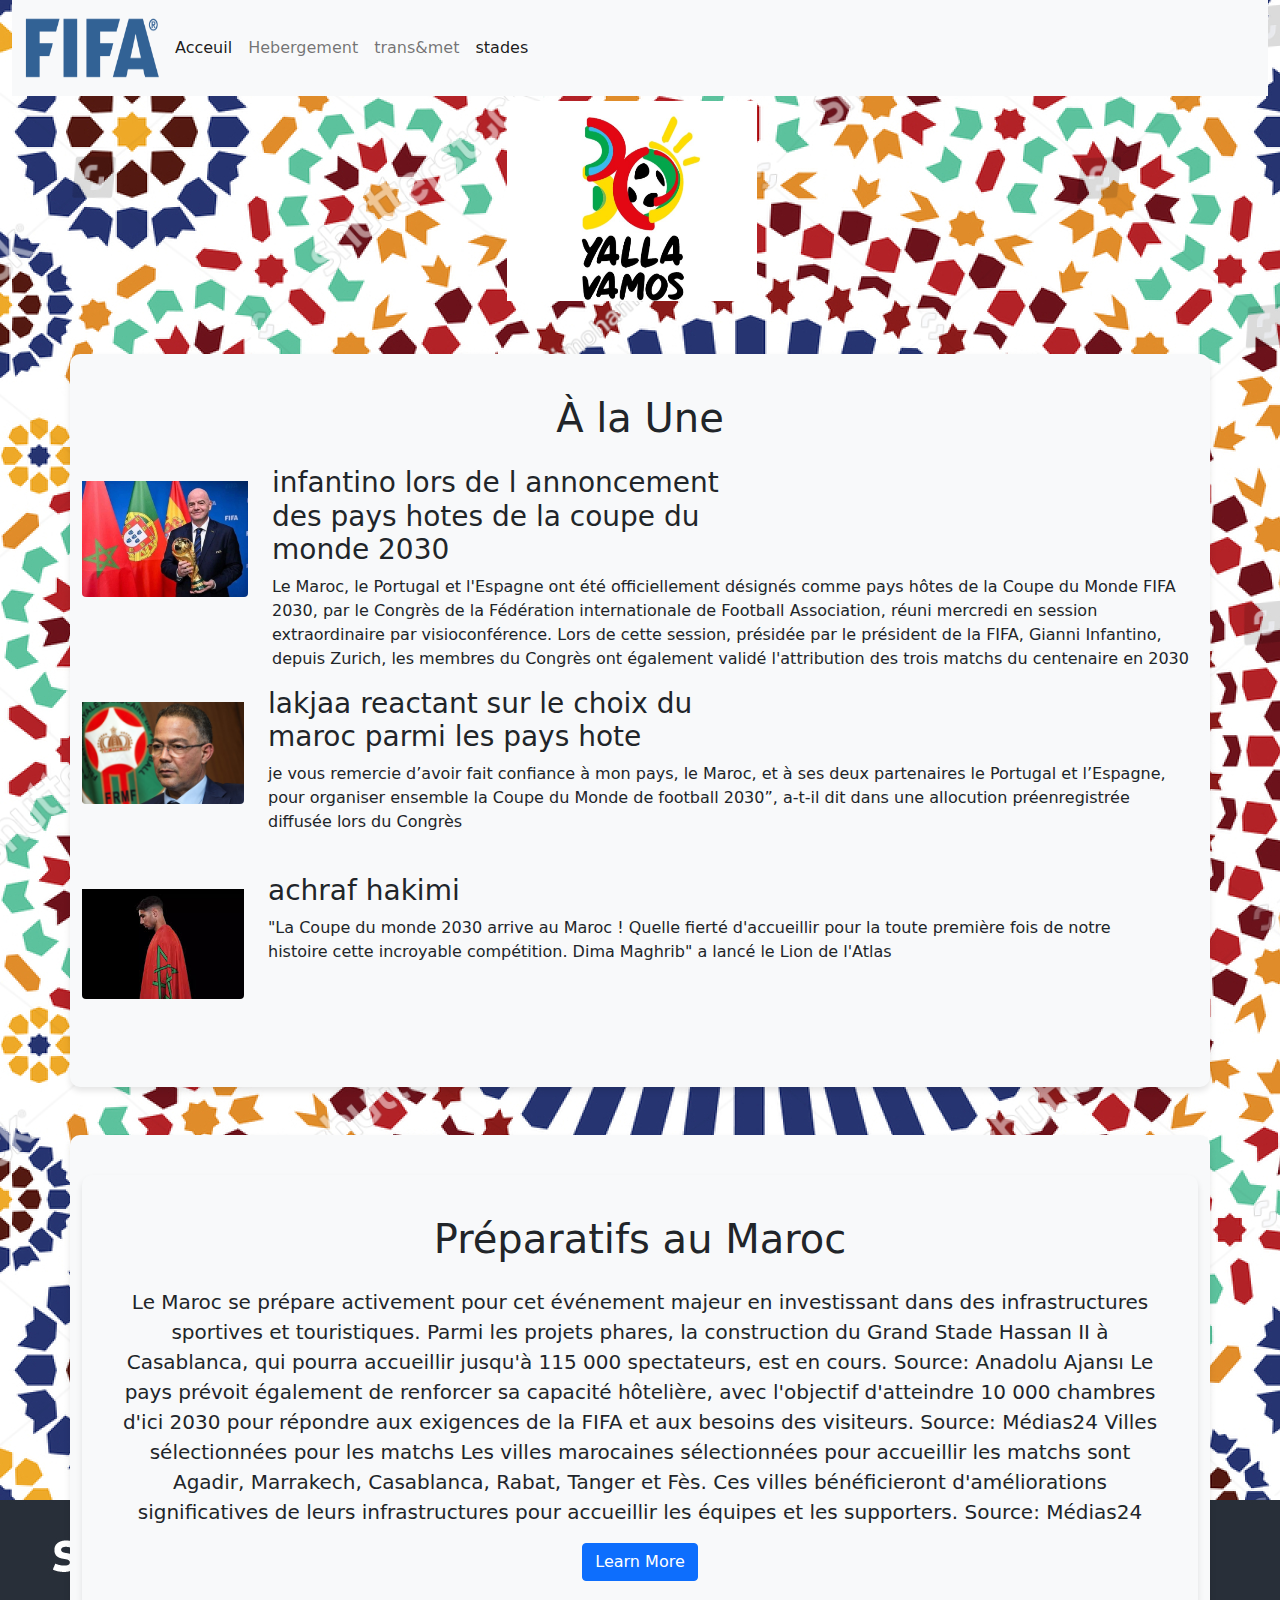
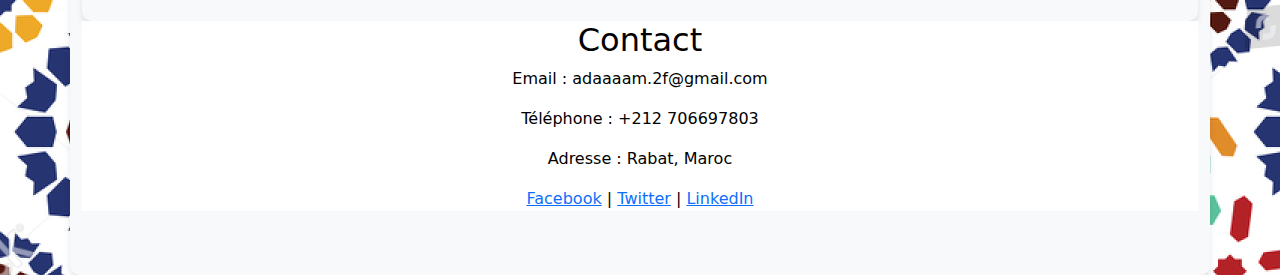
<file: index.html>
<!DOCTYPE html>
<html lang="en">
<head>
    <meta charset="UTF-8" >
    <title>TP_MENU</title>
<link rel="stylesheet" href="maroc.css">
<link rel="stylesheet" href="bootstrap.css">
<link rel="stylesheet" href="https://cdn.jsdelivr.net/npm/bootstrap-icons@1.5.0/font/bootstrap-icons.css">
</head>
<body>


<div class="container-fluid">
<nav class="navbar navbar-expand-lg navbar-light bg-light">

<div class="img"></div>
    
       <button class="navbar-toggler" type="button" data-bs-toggle="collapse" data-bs-target="#navbarNav" aria-controls="navbarNav" aria-expanded="false" aria-label="Toggle navigation">
            <span class="navbar-toggler-icon"></span>
        </button>
        <div class="collapse navbar-collapse" id="navbarNav">
            <ul class="navbar-nav">
                <li class="nav-item">
                    <a class="nav-link active" href="#">Acceuil</a>
                </li>
                <li class="nav-item">
                    <a class="nav-link" href="hebergement.html">Hebergement</a>
                </li>
                <li class="nav-item">
                    <a class="nav-link" href="trans&met.html">trans&met</a>
                </li>
                <li class="nav-item">
                    <a class="nav-link active" href="stade.html">stades</a>
                </li>
            </ul>
        </div>
    </div>
</nav>

    <div class="container-fluid d-flex justify-content-center">
        <a class="navbar-brand " href="#">
            <img src="logo.jpg" alt="Logo" height="200" width="250">
        </a>
    </div>
</article>

  
    
    <div class="container mt-5">
        <h1 class="text-center mb-4">À la Une</h1>
        
        <div class="row mb-4 ">
            <div class="col-2">
                <img src="infantino ad.jpg" class="img-fluid rounded" alt="Image 1">
            </div>
            <div class="col-10">
                <h3>infantino lors de l annoncement des pays hotes de la coupe du monde 2030</h3>
                <p>Le Maroc, le Portugal et l'Espagne ont été officiellement désignés comme pays hôtes de la Coupe du Monde FIFA 2030, par le Congrès de la Fédération internationale de Football Association, réuni mercredi en session extraordinaire par visioconférence.

                    Lors de cette session, présidée par le président de la FIFA, Gianni Infantino, depuis Zurich, les membres du Congrès ont également validé l'attribution des trois matchs du centenaire en 2030 </p>
        </div>
        
        <div class="row mb-4 ">
            <div class="col-2">
                <img src="lakjaa.jpg" class="img-fluid rounded" alt="Image 2" >
            </div>
            <div class="col-10">
               
                <h3>lakjaa reactant sur le choix du maroc parmi les pays hote</h3>
                <p>je vous remercie d’avoir fait confiance à mon pays, le Maroc, et à ses deux partenaires le Portugal et l’Espagne, pour organiser ensemble la Coupe du Monde de football 2030”, a-t-il dit dans une allocution préenregistrée diffusée lors du Congrès</p>
            </div>
        </div>
        
        <div class="row mb-4 ">
            <div class="col-2">
                <img src="hakimi1.jpg" class="img-fluid rounded" alt="Image 3">
            </div>
            <div class="col-10">
                <h3>achraf hakimi</h3>
                <p>"La Coupe du monde 2030 arrive au Maroc ! Quelle fierté d'accueillir pour la toute première fois de notre histoire cette incroyable compétition. Dima Maghrib" a lancé le Lion de l'Atlas</p>
            </div>
        </div>
    </div>
    </div>
   
   
    <div class="container mt-5">
        <div class="summary-section text-center">
            <h1 class="text-center mb-4">Préparatifs au Maroc
            </h1>
            <p class="lead">Le Maroc se prépare activement pour cet événement majeur en investissant dans des infrastructures sportives et touristiques. Parmi les projets phares, la construction du Grand Stade Hassan II à Casablanca, qui pourra accueillir jusqu'à 115 000 spectateurs, est en cours.

                Source: Anadolu Ajansı
                
                Le pays prévoit également de renforcer sa capacité hôtelière, avec l'objectif d'atteindre 10 000 chambres d'ici 2030 pour répondre aux exigences de la FIFA et aux besoins des visiteurs.
                
                Source: Médias24
                
                Villes sélectionnées pour les matchs
                Les villes marocaines sélectionnées pour accueillir les matchs sont Agadir, Marrakech, Casablanca, Rabat, Tanger et Fès. Ces villes bénéficieront d'améliorations significatives de leurs infrastructures pour accueillir les équipes et les supporters.
                
                Source: Médias24</p>
            <a href="https://www.fifa.com/fr" class="btn btn-primary">Learn More</a>
        </div>
        <footer class="text-center mb-4">
            <h2>Contact</h2>
            <p>Email : adaaaam.2f@gmail.com</p>
            <p>Téléphone : +212 706697803</p>
            <p>Adresse : Rabat, Maroc</p>
            <div class="social-icons">
                <a href="#">Facebook</a> |
                <a href="#">Twitter</a> |
                <a href="#">LinkedIn</a>
            </div>
        </footer>
    </body>
</file>
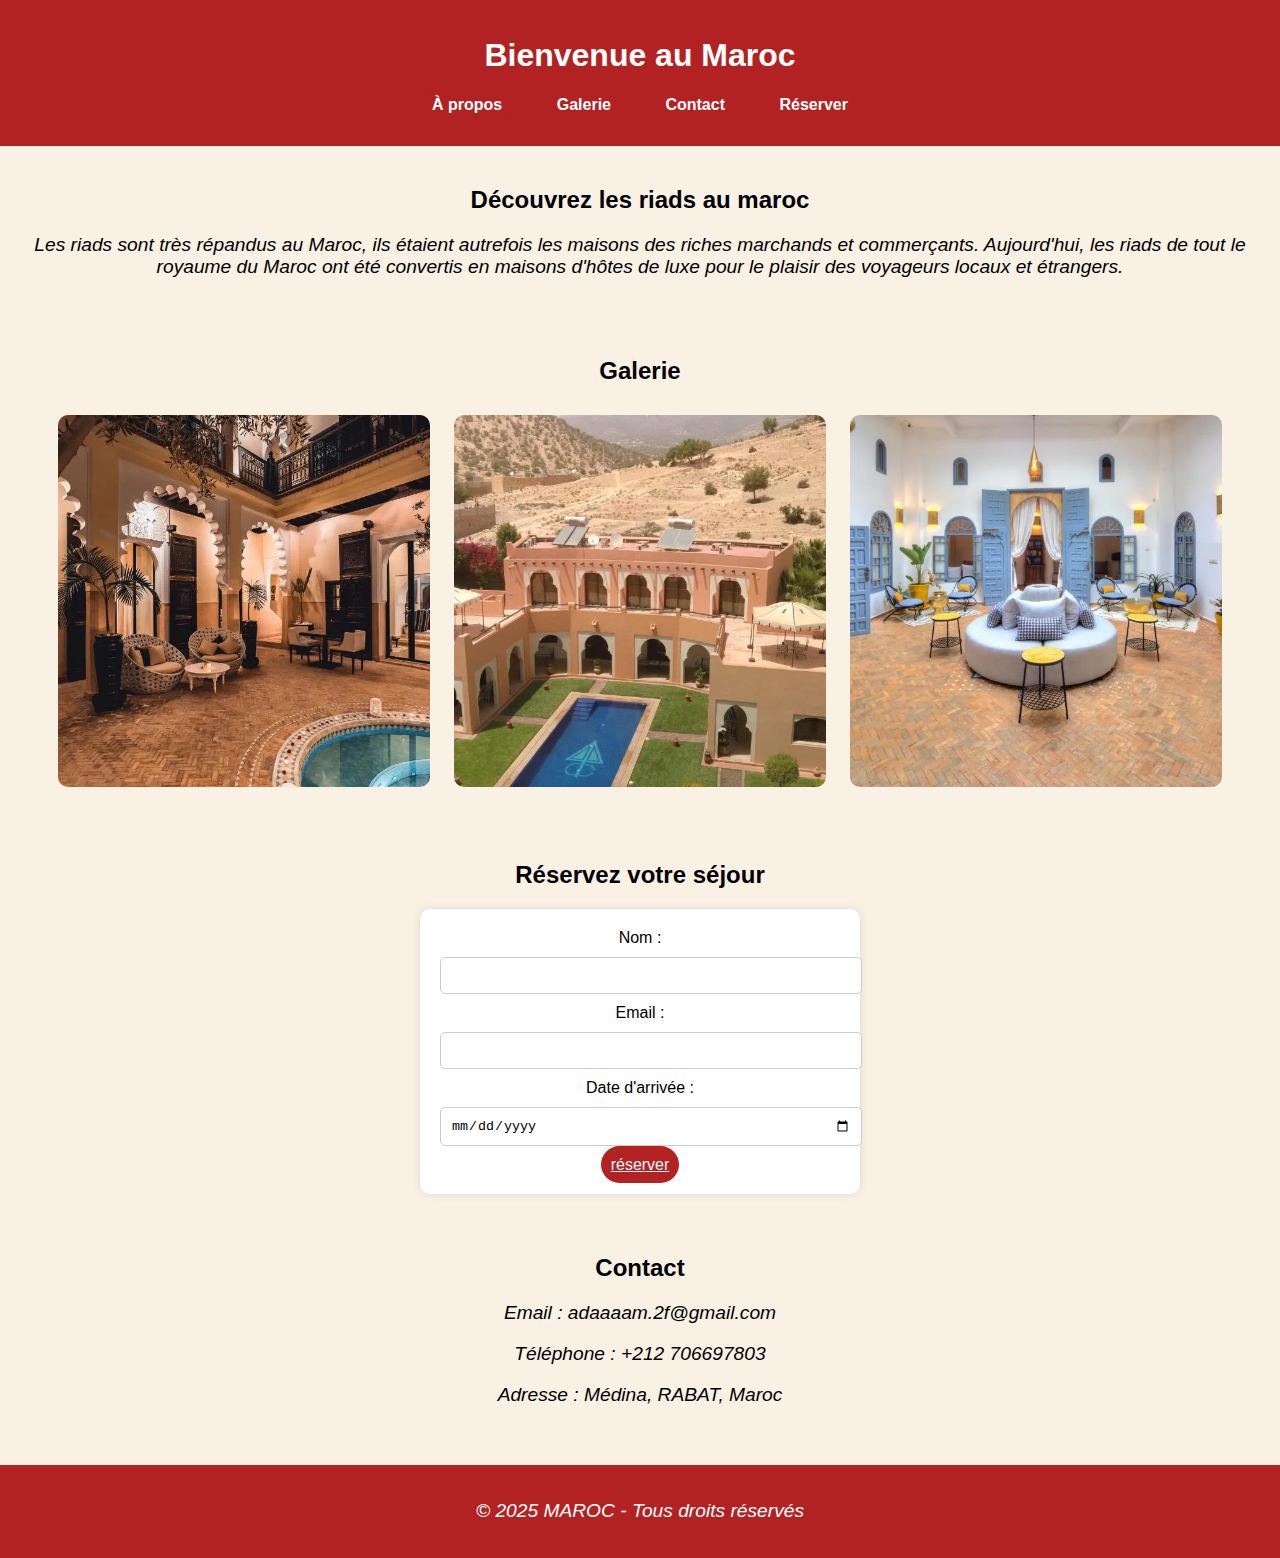
<file: hebergement.html>
<!DOCTYPE html>
<html lang="fr">
<head>
    <meta charset="UTF-8">
    <meta name="viewport" content="width=device-width, initial-scale=1.0">
    <title>Hébergement au Maroc</title>
    <link rel="stylesheet" href="hebergement.css">
    <style>

    a{height: 5vh;
        padding :10px;
    width:15vw;
    background-color: #b22222;
    border-radius: 20px;
    color: aliceblue;
}
    </style>
</head>
<body>
    <header>
        <h1>Bienvenue au Maroc</h1>
        <nav>
            <ul>
                <li><a href="#about">À propos</a></li>
                <li><a href="#gallery">Galerie</a></li>
                <li><a href="#contact">Contact</a></li>
                <li><a href="#booking">Réserver</a></li>
            </ul>
        </nav>
    </header>
    
    <section id="about">
        <h2>Découvrez les riads au maroc</h2>
        <p>Les riads sont très répandus au Maroc, ils étaient autrefois les maisons des riches marchands et commerçants. Aujourd'hui, les riads de tout le royaume du Maroc ont été convertis en maisons d'hôtes de luxe pour le plaisir des voyageurs locaux et étrangers.</p>
    </section>
    
    <section id="gallery">
        <h2>Galerie</h2>
        <div class="images">
            <img src="riad marrakeche.jpg" alt="Vue du riad">
            <img src="riad agadir.jpg" alt="Chambre traditionnelle">
            <img src="riad rabat.jpg" alt="Patio marocain">
        </div>
    </section>
    
   
    
    <section id="booking">
        <h2>Réservez votre séjour</h2>
        <form>
            <label for="name">Nom :</label>
            <input type="text" id="name" required>
            
            <label for="email">Email :</label>
            <input type="email" id="email" required>
            
            <label for="date">Date d'arrivée :</label>
            <input type="date" id="date" required>
            
            <a href="https://www.booking.com/riad/city/ma/rabat.fr.html?aid=356980&label=gog235jc-1DCAIYkAQojAFCAm1hSA1YA2iMAYgBAZgBDbgBB8gBDNgBA-gBAfgBAogCAagCA7gCgZz0vAbAAgHSAiQ0MzdlODhkZi0yNDNhLTQyZDYtYjY2Mi1kYTA5ODAyYjUxNmPYAgTgAgE&sid=ea338b6279b7e4dcde78ff671e4e30c9"> réserver</a>
        </form>
    </section>
    <section id="contact">
        <h2>Contact</h2>
        <p>Email : adaaaam.2f@gmail.com</p>
        <p>Téléphone : +212 706697803</p>
        <p>Adresse : Médina, RABAT, Maroc</p>
    </section>
    <footer>
        <p>&copy; 2025 MAROC - Tous droits réservés</p>
    </footer>
</body>
</html>
</file>
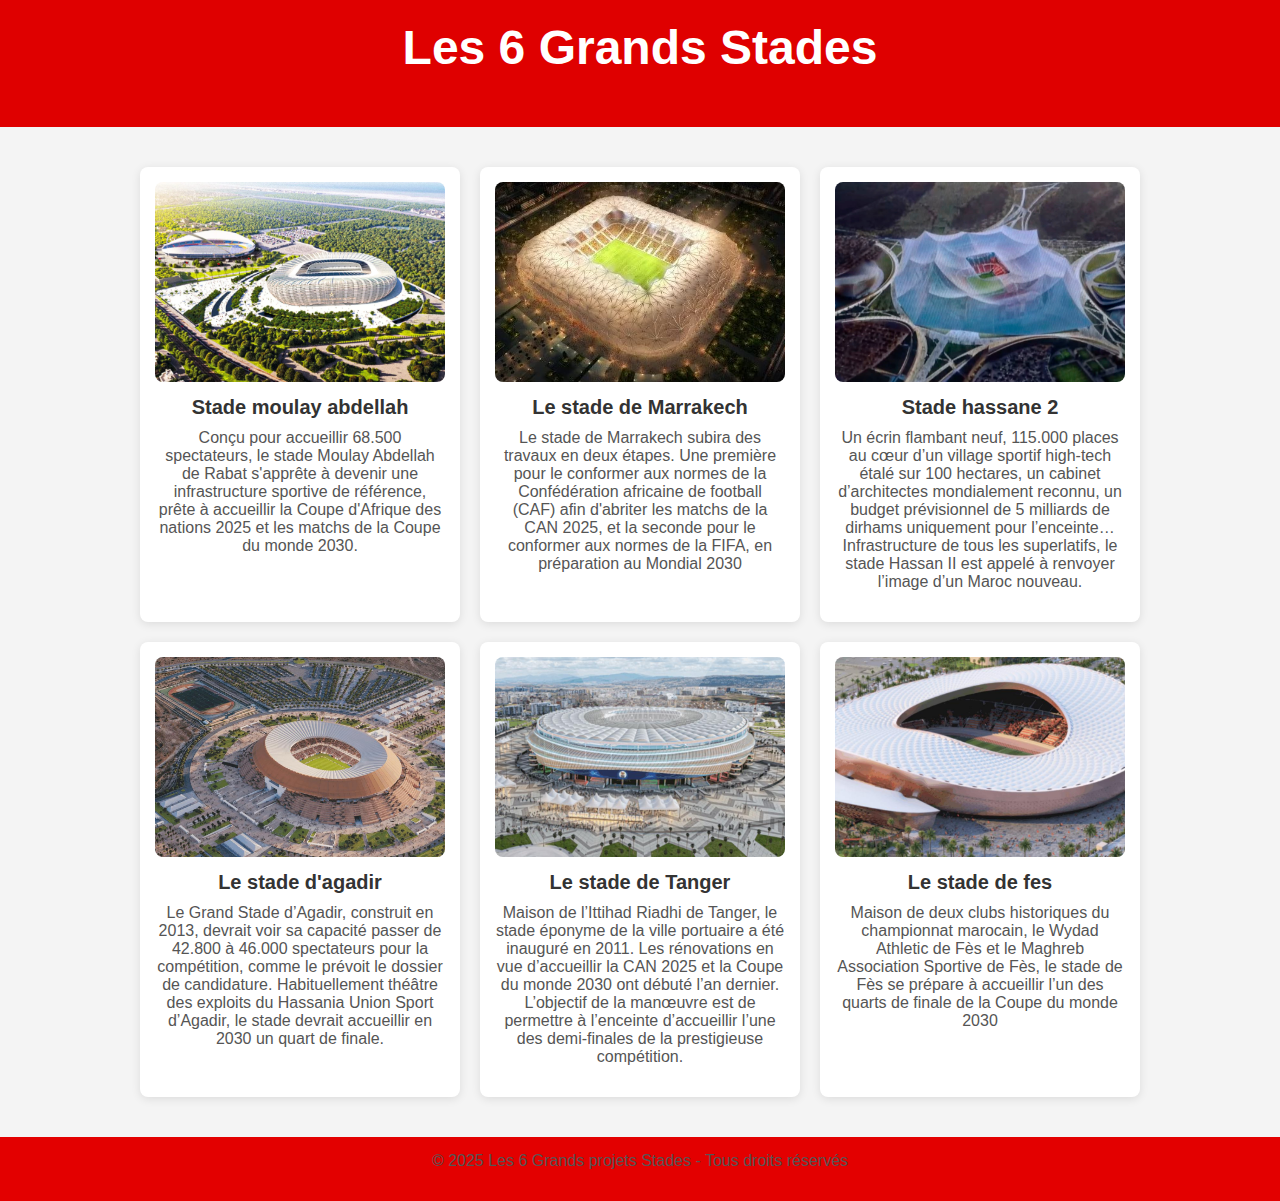
<file: stade.html>
<!DOCTYPE html>
<html lang="fr">
<head>
    <meta charset="UTF-8">
    <meta name="viewport" content="width=device-width, initial-scale=1.0">
    <title>Les 3 Grands Stades</title>
    <link rel="stylesheet" href="stade.css">
</head>
<body>

    <header>
        <h1>Les 6 Grands Stades</h1>
    </header>

    <main>
        <section class="stadiums">
            <!-- Stade 1 -->
            <div class="stadium">
                <img src="imd sdt moulay abdellah.jpg" alt="Stade 1">
                <h2>Stade moulay abdellah</h2>
                <p>Conçu pour accueillir 68.500 spectateurs, le stade Moulay Abdellah de Rabat s'apprête à devenir une infrastructure sportive de référence, prête à accueillir la Coupe d'Afrique des nations 2025 et les matchs de la Coupe du monde 2030.</p>
            </div>

            <!-- Stade 2 -->
            <div class="stadium">
                <img src="sdt de marrakeche.jpg" alt="Stade 2">
                <h2>Le stade de Marrakech</h2>
                <p>Le stade de Marrakech subira des travaux en deux étapes. Une première pour le conformer aux normes de la Confédération africaine de football (CAF) afin d'abriter les matchs de la CAN 2025, et la seconde pour le conformer aux normes de la FIFA, en préparation au Mondial 2030</p>
            </div>

            <!-- Stade 3 -->
            <div class="stadium">
                <img src="img std hassane 2.jpg" alt="Stade 3">
                <h2>Stade hassane 2</h2>
                <p>Un écrin flambant neuf, 115.000 places au cœur d’un village sportif high-tech étalé sur 100 hectares, un cabinet d’architectes mondialement reconnu, un budget prévisionnel de 5 milliards de dirhams uniquement pour l’enceinte… Infrastructure de tous les superlatifs, le stade Hassan II est appelé à renvoyer l’image d’un Maroc nouveau.</p>
            </div>
            <div class="stadium">
                <img src="stade agadir.jpg" alt="Stade 2">
                <h2>Le stade d'agadir</h2>
                <p>Le Grand Stade d’Agadir, construit en 2013, devrait voir sa capacité passer de 42.800 à 46.000 spectateurs pour la compétition, comme le prévoit le dossier de candidature. Habituellement théâtre des exploits du Hassania Union Sport d’Agadir, le stade devrait accueillir en 2030 un quart de finale.</p>
            </div>
            <div class="stadium">
                <img src="stade tanger.jpg" alt="Stade 2">
                <h2>Le stade de Tanger</h2>
                <p>Maison de l’Ittihad Riadhi de Tanger, le stade éponyme de la ville portuaire a été inauguré en 2011. Les rénovations en vue d’accueillir la CAN 2025 et la Coupe du monde 2030 ont débuté l’an dernier. L’objectif de la manœuvre est de permettre à l’enceinte d’accueillir l’une des demi-finales de la prestigieuse compétition.</p>
            </div>
            <div class="stadium">
                <img src="stade fes.jpg" alt="Stade 2">
                <h2>Le stade de fes</h2>
                <p>Maison de deux clubs historiques du championnat marocain, le Wydad Athletic de Fès et le Maghreb Association Sportive de Fès, le stade de Fès se prépare à accueillir l’un des quarts de finale de la Coupe du monde 2030</p>
            </div>
        </section>
    </main>

    <footer>
        <p>© 2025 Les 6 Grands projets Stades - Tous droits réservés</p>
    </footer>

</body>
</html>
</file>
<file: maroc.css>
*{
    margin: 0;
    padding: 0;
    box-sizing: border-box;

}
.img{height: 80px;
    background-image: url(fifa.jpg); 
    width: 150px;
margin-left: 5px;
background-size: 100% 100%;
float: left;
}
.img-fluid {
  height: 200px;
  width: 300px;
  padding-top: 15px;
}
h3{
    width: 500px;
  
}
.summary-section {
    background-color: #f8f9fa;
    padding: 40px;
    border-radius: 10px;
    box-shadow: 0px 4px 6px rgba(0, 0, 0, 0.1);
}
footer{ 
    background-color:white;
    color:black;
}
body {
    background: url('zelij.jpg');
    background-color: #c1272d;
}
.container{
    background-color: #f8f9fa;
    padding: 40px;
    border-radius: 10px;
    box-shadow: 0px 4px 6px rgba(0, 0, 0, 0.1);

}
</file>
<file: hebergement.css>
body {
    font-family: Arial, sans-serif;
    margin: 0;
    padding: 0;
    background-color: #f8f1e4;
}
header {
    background-color: #b22222;
    color: white;
    text-align: center;
    padding: 1em;
}
nav ul {
    list-style-type: none;
    padding: 0;
    text-align: center;
}
nav ul li {
    display: inline;
    margin: 0 15px;
}
nav ul li a {
    color: white;
    text-decoration: none;
    font-weight: bold;
}
section {
    padding: 20px;
    text-align: center;
}
.images img {
    width: 30%;
    margin: 10px;
    border-radius: 10px;
}
form {
    background: white;
    padding: 20px;
    border-radius: 10px;
    max-width: 400px;
    margin: auto;
    box-shadow: 0px 0px 10px rgba(0, 0, 0, 0.1);
}
input, button {
    display: block;
    width: 100%;
    margin: 10px 0;
    padding: 10px;
    border: 1px solid #ccc;
    border-radius: 5px;
}
button {
    background-color: #b22222;
    color: white;
    border: none;
    cursor: pointer;
}
button:hover {
    background-color: #8b1a1a;
}
footer {
    background-color: #b22222;
    color: white;
    text-align: center;
    padding: 1em;
    margin-top: 20px;
}
p{
    font-style: italic;
    font-size: larger;
}
a{
    height: 5vh;
    width:15vw;
    background-color: #b22222;
    border-radius: 20px;
}
</file>
<file: stade.css>
*{
    margin-top: 0;
    float: none;
}

body {
    font-family: Arial, sans-serif;
    margin: 0;
    padding: 0;
    background-color: #f4f4f4;
}

/* Header */
header {
    background-color: #df0000;
    color: white;
    text-align: center;
    padding: 20px 0;
    font-size: 24px;
    font-weight: bold;
}

/* Conteneur principal */
main {
    max-width: 1000px;
    margin: 20px auto;
    padding: 20px;
}

/* Section stades */
.stadiums {
    display: grid;
    grid-template-columns: repeat(auto-fit, minmax(300px, 1fr));
    gap: 20px;
    text-align: center;
}

/* Carte de stade */
.stadium {
    background: white;
    padding: 15px;
    border-radius: 8px;
    box-shadow: 0px 2px 10px rgba(0, 0, 0, 0.1);
    transition: transform 0.3s ease;
}

.stadium:hover {
    transform: scale(1.05);
}

.stadium img {
    width: 100%;
    height: 200px;
    object-fit: cover;
    border-radius: 8px;
}

h2 {
    font-size: 20px;
    margin: 10px 0;
    color: #333;
}

p {
    font-size: 16px;
    color: #555;
}

/* Footer */
footer {
    background-color: #e30000;
    color: white;
    text-align: center;
    padding: 15px 0;
    margin-top: 20px;
}
</file>
